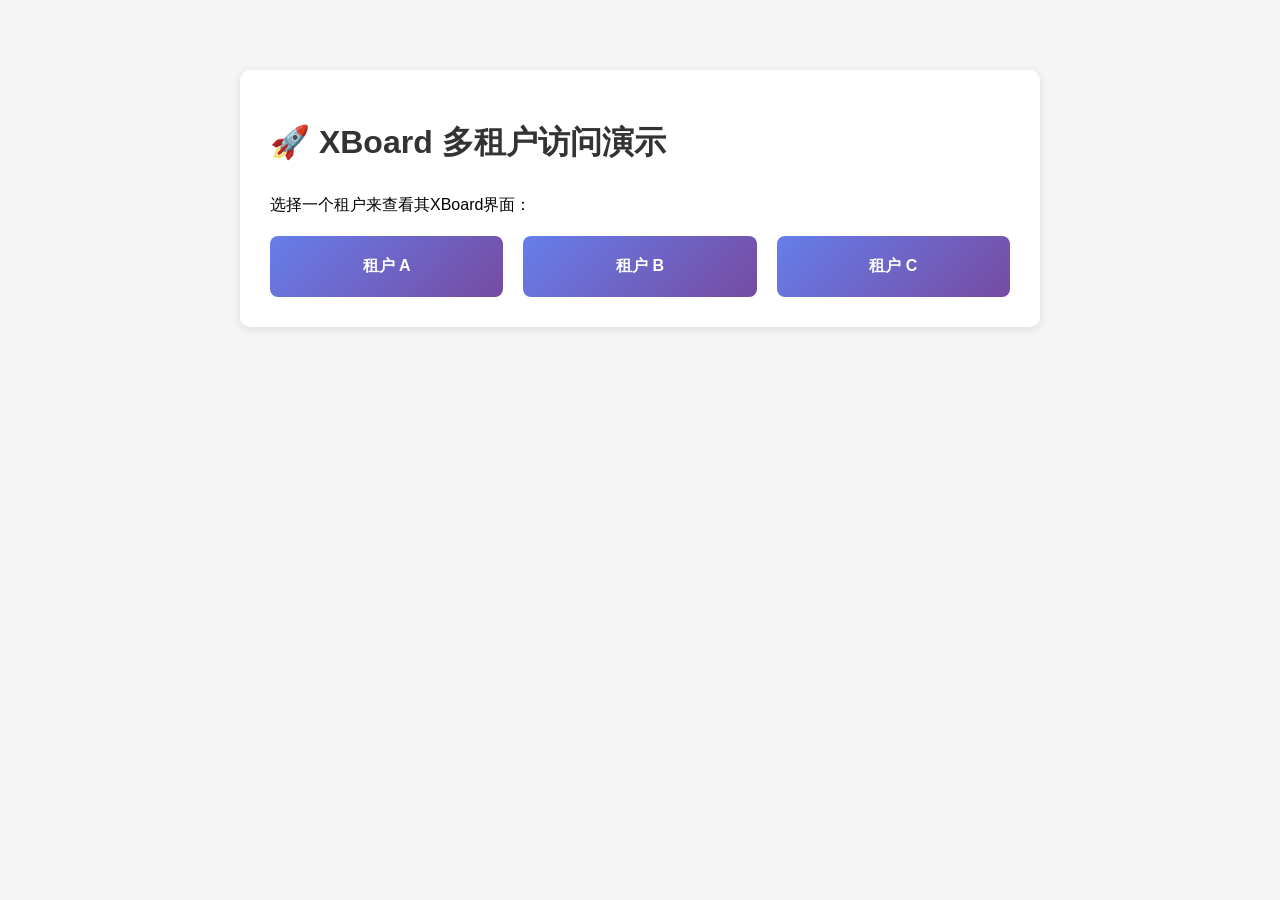
<file: public/tenant-proxy.html>
<!DOCTYPE html>
<html lang="zh-CN">
<head>
    <meta charset="UTF-8">
    <meta name="viewport" content="width=device-width, initial-scale=1.0">
    <title>XBoard 租户代理访问</title>
    <style>
        body {
            font-family: Arial, sans-serif;
            max-width: 800px;
            margin: 50px auto;
            padding: 20px;
            background: #f5f5f5;
        }
        .card {
            background: white;
            padding: 30px;
            border-radius: 10px;
            box-shadow: 0 2px 10px rgba(0,0,0,0.1);
        }
        h1 {
            color: #333;
            margin-bottom: 30px;
        }
        .tenant-grid {
            display: grid;
            grid-template-columns: repeat(auto-fit, minmax(200px, 1fr));
            gap: 20px;
            margin-top: 20px;
        }
        .tenant-btn {
            padding: 20px;
            background: linear-gradient(135deg, #667eea 0%, #764ba2 100%);
            color: white;
            border: none;
            border-radius: 8px;
            cursor: pointer;
            font-size: 16px;
            font-weight: bold;
            transition: transform 0.2s, box-shadow 0.2s;
        }
        .tenant-btn:hover {
            transform: translateY(-2px);
            box-shadow: 0 5px 15px rgba(0,0,0,0.2);
        }
        #content {
            margin-top: 30px;
            padding: 20px;
            background: #f9f9f9;
            border-radius: 8px;
            display: none;
        }
        .loading {
            text-align: center;
            padding: 20px;
            color: #666;
        }
        iframe {
            width: 100%;
            height: 600px;
            border: 2px solid #ddd;
            border-radius: 8px;
        }
    </style>
</head>
<body>
    <div class="card">
        <h1>🚀 XBoard 多租户访问演示</h1>
        <p>选择一个租户来查看其XBoard界面：</p>
        
        <div class="tenant-grid">
            <button class="tenant-btn" onclick="loadTenant('tenant1.xboard.test', 'e53af425-3a05-4370-9fd1-ddbd57cffc6f')">
                租户 A
            </button>
            <button class="tenant-btn" onclick="loadTenant('tenant2.xboard.test', '6cf5cbe9-c97d-49f6-9727-6d3d59c737d8')">
                租户 B
            </button>
            <button class="tenant-btn" onclick="loadTenant('tenant3.xboard.test', '0d14493f-2037-4420-be7c-5e1b5103e0ab')">
                租户 C
            </button>
        </div>

        <div id="content">
            <div id="loading" class="loading">加载中...</div>
            <div id="result" style="display:none;">
                <h3>当前租户: <span id="current-tenant"></span></h3>
                <iframe id="tenant-frame"></iframe>
            </div>
        </div>
    </div>

    <script>
        async function loadTenant(domain, uuid) {
            const content = document.getElementById('content');
            const loading = document.getElementById('loading');
            const result = document.getElementById('result');
            const currentTenant = document.getElementById('current-tenant');
            const frame = document.getElementById('tenant-frame');
            
            content.style.display = 'block';
            loading.style.display = 'block';
            result.style.display = 'none';
            
            currentTenant.textContent = domain;
            
            // 使用iframe加载，iframe会自动发送cookie和保持会话
            // 但我们无法在iframe中添加自定义头...
            // 所以我们用另一个方法：修改域名解析
            
            // 实际上，最好的方法是让用户配置hosts文件
            alert('提示：请在hosts文件中添加以下记录后访问：\\n\\n' + 
                  '127.0.0.1 ' + domain + '\\n\\n' +
                  '然后访问: http://' + domain + ':8080/');
            
            loading.style.display = 'none';
        }
    </script>
</body>
</html>
</file>
